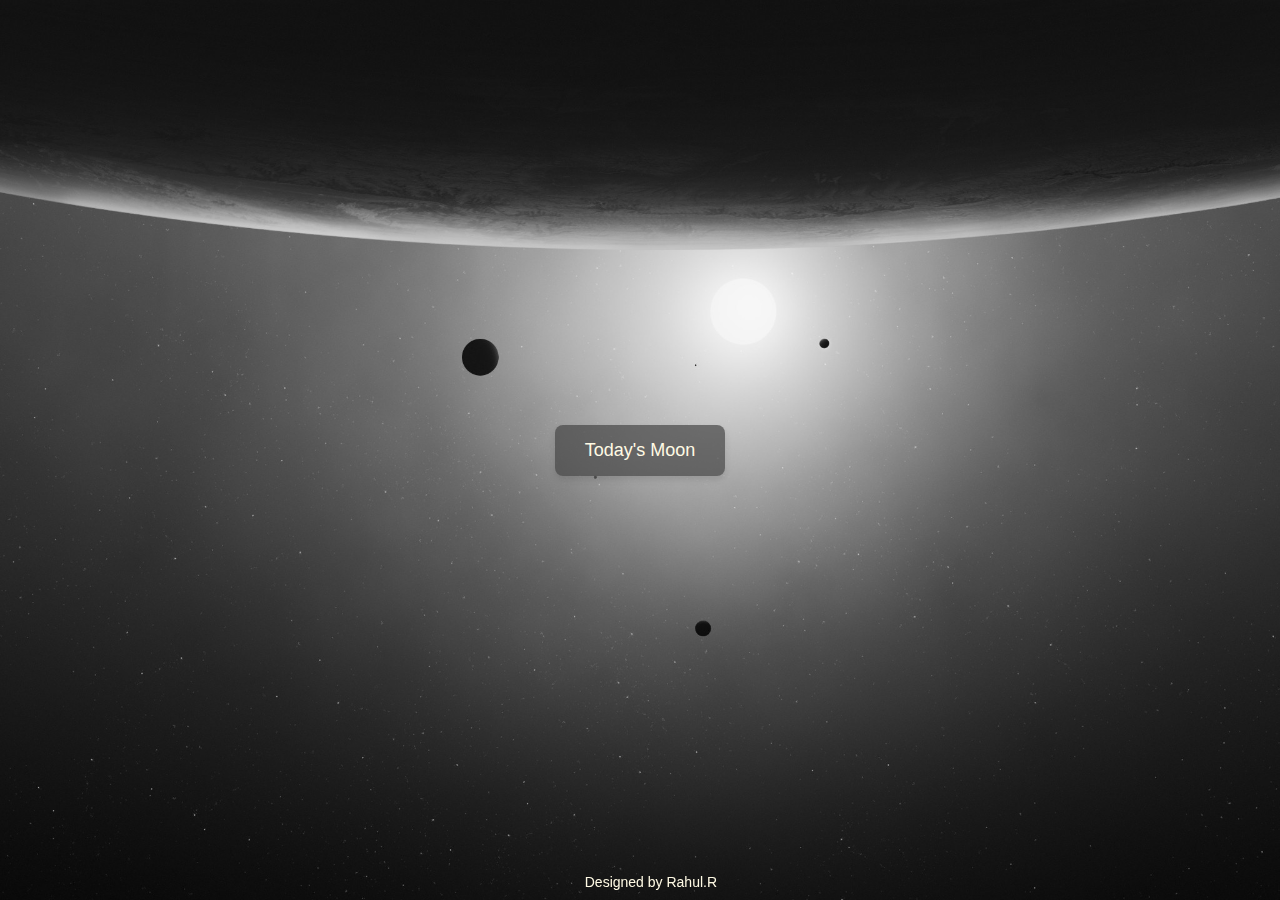
<file: index.html>
<!DOCTYPE html>
<html lang="en">
<head>
    <link href="moonicon.png" rel="icon">
    <link href="moonicon.png" rel="apple-touch-icon">
  <meta charset="UTF-8">
  <meta name="viewport" content="width=device-width, initial-scale=1.0">
  <title>Today's Moon</title>
  <style>
    /* Centering the button */
    body {
      display: flex;
      justify-content: center;
      align-items: center;
      height: 100vh;
      margin: 0;
      background-size: cover;
      background-repeat: no-repeat;
      background: url(space2.jpg)repeat center center/cover;
      font-family: Arial, sans-serif;
    }
    /* Styling the button */
    button {
      padding: 15px 30px;
      font-size: 18px;
      background-color: #434343af;
      color: #fffae4;
      border: none;
      border-radius: 8px;
      cursor: pointer;
      transition: background-color 0.3s ease-in-out;
      box-shadow: 0px 4px 6px rgba(0, 0, 0, 0.1);
    }
    button:hover {
      background: linear-gradient();
      background-color: rgba(19, 19, 19, 0.633);
      box-shadow:0 0 8px #fffae4;
    }
    @media only screen and (max-width: 768px) {
    .background::before {
      background-color: rgba(255, 255, 255, 0.9); /* Adjust background overlay color and opacity */
    }
  
    #moon-phase {
      font-size: 20px;
    }
  
    #illumination {
      font-size: 16px;
    }
  
    #moon-icon {
      width: 80px;
      height: 80px;
    }
  
    .footer-content {
      font-size: 12px;
    }
  }
  
  @media only screen and (max-width: 480px) {
    .background::before {
      background-color: rgba(255, 255, 255, 1); /* Adjust background overlay color and opacity */
    }
  
    #moon-phase {
      font-size: 18px;
    }
  
    #illumination {
      font-size: 14px;
    }
  
    #moon-icon {
      width: 60px;
      height: 60px;
    }
  
    .footer-content {
      font-size: 10px;
    }
  }
  .button{
    box-sizing: content-box;
  }
  footer {
    text-align: center;
    text-justify:center;
    position: fixed;
      font-size: 10px;
      bottom: 0;
      background-color: #00000000; 
      padding: 50px 30px 10px; 
      font-size: 14px;
      color: #fffae4;
    }
    footer a{
      color:inherit;
      text-decoration: none;
    }
  </style>
</head>
<body  >
  <div class="container">
    <div class="moon-info">
      
      <a href="home.html">
      <button  >Today's Moon </button>
      </a>
    </div>
    <footer class="footer" >
      Designed by <a href="https://abhiyendru.netlify.app">Rahul.R</a>
    </footer>
    </a>
  </a>
  </div>
  <script src="suncalc.js"></script>
  <script src="script.js"></script>
</body>
</html>
<!--made by rahul(https://github.com/abhiyendru01)-->
</file>
